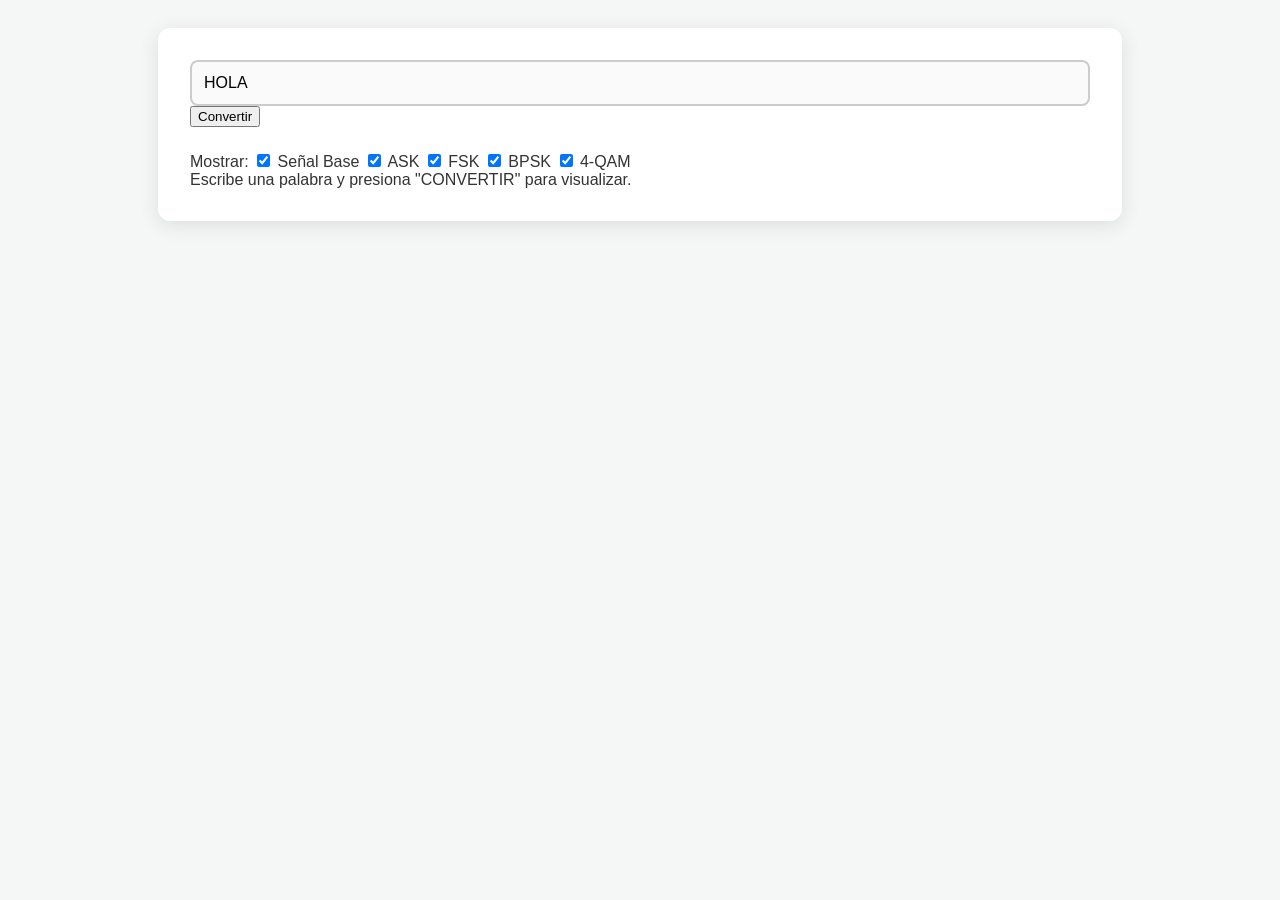
<file: index.html>
<!DOCTYPE html>
<html lang="es">
<head>
    <meta charset="UTF-8">
    <meta name="viewport" content="width=device-width, initial-scale=1.0">
    <title>Modulador Digital Interactivo</title>
    
    <link rel="stylesheet" href="style.css">
    
    <script src="https://cdn.plot.ly/plotly-2.27.0.min.js"></script>
</head>
<body>

<div class="container">
    <div class="input-group">
        <div class="input-wrapper">
            <input type="text" id="textoInput" value="HOLA" placeholder="Escribe una palabra...">
        </div>
        <button onclick="procesarTexto()">Convertir</button>
    </div>

    <div class="mod-selector">
        <span class="titulo">Mostrar:</span>
        <label><input type="checkbox" id="chk-base" onchange="dibujarGraficas()" checked> Señal Base</label>
        <label><input type="checkbox" id="chk-ask" onchange="dibujarGraficas()" checked> ASK</label>
        <label><input type="checkbox" id="chk-fsk" onchange="dibujarGraficas()" checked> FSK</label>
        <label><input type="checkbox" id="chk-psk" onchange="dibujarGraficas()" checked> BPSK</label>
        <label><input type="checkbox" id="chk-qam" onchange="dibujarGraficas()" checked> 4-QAM</label>
    </div>

    <div id="info-binaria"></div>
    
    <div id="placeholder">
        Escribe una palabra y presiona "CONVERTIR" para visualizar.
    </div>

    <div id="graficas"></div>
</div>

<script src="script.js"></script>

</body>
</html>
</file>
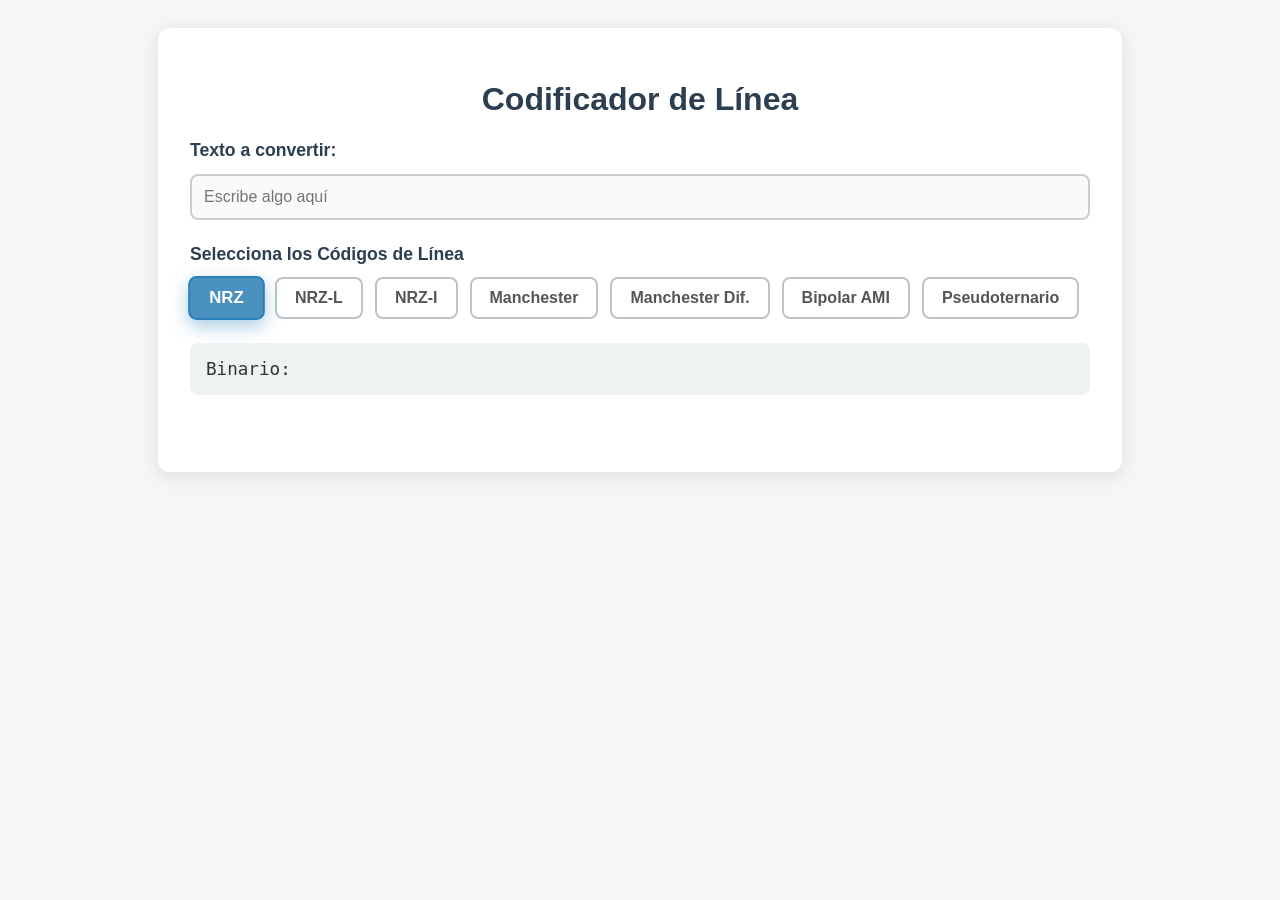
<file: modulaciones.html>
<!DOCTYPE html>
<html lang="es">
<head>
    <meta charset="UTF-8">
    <meta name="viewport" content="width=device-width, initial-scale=1.0">
    <title>Convertidor a Binario y Códigos de Línea</title>
    <link rel="stylesheet" href="style.css">
</head>
<body>

<div class="container">
    <h1>Codificador de Línea</h1>
    
    <div class="input-group">
        <label class="main-label" for="inputText">Texto a convertir:</label>
        <input type="text" id="inputText" placeholder="Escribe algo aquí" oninput="process()">
    </div>

    <div class="input-group">
        <label class="main-label">Selecciona los Códigos de Línea</label>
        
        <div class="button-group" id="codeTypes">
            <div class="toggle-wrapper">
                <input type="checkbox" id="nrz" value="nrz" onchange="process()" checked>
                <label class="toggle-btn" for="nrz">NRZ</label>
            </div>
            
            <div class="toggle-wrapper">
                <input type="checkbox" id="nrzl" value="nrzl" onchange="process()">
                <label class="toggle-btn" for="nrzl">NRZ-L</label>
            </div>
            
            <div class="toggle-wrapper">
                <input type="checkbox" id="nrzi" value="nrzi" onchange="process()">
                <label class="toggle-btn" for="nrzi">NRZ-I</label>
            </div>
            
            <div class="toggle-wrapper">
                <input type="checkbox" id="manchester" value="manchester" onchange="process()">
                <label class="toggle-btn" for="manchester">Manchester</label>
            </div>
            
            <div class="toggle-wrapper">
                <input type="checkbox" id="manchesterDiff" value="manchesterDiff" onchange="process()">
                <label class="toggle-btn" for="manchesterDiff">Manchester Dif.</label>
            </div>
            
            <div class="toggle-wrapper">
                <input type="checkbox" id="ami" value="ami" onchange="process()">
                <label class="toggle-btn" for="ami">Bipolar AMI</label>
            </div>
            
            <div class="toggle-wrapper">
                <input type="checkbox" id="pseudo" value="pseudo" onchange="process()">
                <label class="toggle-btn" for="pseudo">Pseudoternario</label>
            </div>
        </div>
    </div>

    <div class="result-box" id="binaryOutput">Binario:</div>
    
    <div id="chartsContainer"></div>
    
    <div class="legend">
</div>

<script src="script.js"></script>

</body>
</html>
</file>
<file: style.css>
body { 
    font-family: 'Segoe UI', Tahoma, Geneva, Verdana, sans-serif; 
    background-color: #f4f7f6; 
    color: #333; 
    display: flex; 
    flex-direction: column; 
    align-items: center; 
    padding: 20px; 
}

.container { 
    background: white; 
    padding: 2rem; 
    border-radius: 12px; 
    box-shadow: 0 4px 20px rgba(0,0,0,0.1); 
    width: 90%; 
    max-width: 900px; 
    animation: fadeIn 0.6s ease-in-out;
}

@keyframes fadeIn {
    from { opacity: 0; transform: translateY(-15px); }
    to { opacity: 1; transform: translateY(0); }
}

h1 { color: #2c3e50; text-align: center; }
.input-group { margin-bottom: 1.5rem; }

.main-label { 
    display: block; 
    margin-bottom: 0.8rem; 
    font-weight: bold; 
    font-size: 1.1rem;
    color: #2c3e50;
}

input[type="text"] { 
    width: 100%; 
    padding: 12px; 
    border: 2px solid #ccc; 
    border-radius: 8px; 
    box-sizing: border-box; 
    font-size: 1rem; 
    background-color: #fafafa;
    outline: none;
    transition: all 0.3s ease; 
}

input[type="text"]:focus {
    border-color: #2980b9;
    background-color: #fff;
    box-shadow: 0 0 12px rgba(41, 128, 185, 0.3);
    transform: translateY(-2px);
}

.result-box { 
    background: #eef2f3; 
    padding: 1rem; 
    border-radius: 8px; 
    margin-top: 1rem; 
    word-break: break-all; 
    font-family: monospace; 
    font-size: 1.1rem;
}

/* ==========================================
   NUEVOS ESTILOS PARA LOS BOTONES ANIMADOS
   ========================================== */
.button-group {
    display: flex;
    flex-wrap: wrap;
    gap: 12px;
}

/* Ocultar las casillas de verificación nativas */
.toggle-wrapper input[type="checkbox"] {
    display: none; 
}

/* Estilo base del botón (la etiqueta label) */
.toggle-btn {
    display: inline-block;
    padding: 10px 18px;
    background-color: #ffffff;
    color: #555;
    border: 2px solid #bdc3c7;
    border-radius: 8px;
    font-weight: bold;
    cursor: pointer;
    user-select: none; /* Evita que el texto se seleccione al hacer clic rápido */
    /* Transición suave para todos los cambios */
    transition: all 0.3s cubic-bezier(0.25, 0.8, 0.25, 1); 
}

/* Animación al pasar el cursor (Hover) */
.toggle-btn:hover {
    border-color: #3498db;
    color: #3498db;
    transform: translateY(-3px); /* Se levanta un poco */
    box-shadow: 0 5px 15px rgba(52, 152, 219, 0.2);
}

/* Animación cuando el botón está activado/seleccionado */
.toggle-wrapper input[type="checkbox"]:checked + .toggle-btn {
    background-color: #4a91c0;
    color: #ffffff;
    border-color: #2980b9;
    transform: scale(1.05); /* Crece un 5% para resaltar */
    box-shadow: 0 6px 16px rgba(41, 128, 185, 0.4);
}

/* ========================================== */

#chartsContainer {
    display: flex;
    flex-direction: column;
    gap: 20px;
    margin-top: 25px;
}

.chart-wrapper {
    background: #ffffff;
    border: 1px solid #ccc;
    border-radius: 8px;
    padding: 15px 10px 10px 10px;
    box-shadow: 0 2px 8px rgba(0,0,0,0.08);
    transition: transform 0.3s ease;
}

.chart-wrapper:hover {
    transform: scale(1.01); /* Pequeño zoom a la gráfica al pasar el mouse */
}

.chart-wrapper h3 {
    margin: 0 0 10px 0;
    font-size: 1.1rem;
    color: #2980b9;
    text-align: center;
}

canvas { 
    width: 100%; 
    height: auto; 
    display: block;
}

.legend { 
    display: flex; 
    justify-content: space-around; 
    margin-top: 20px; 
    font-size: 0.9rem; 
    color: #666; 
    font-weight: bold;
}
</file>
